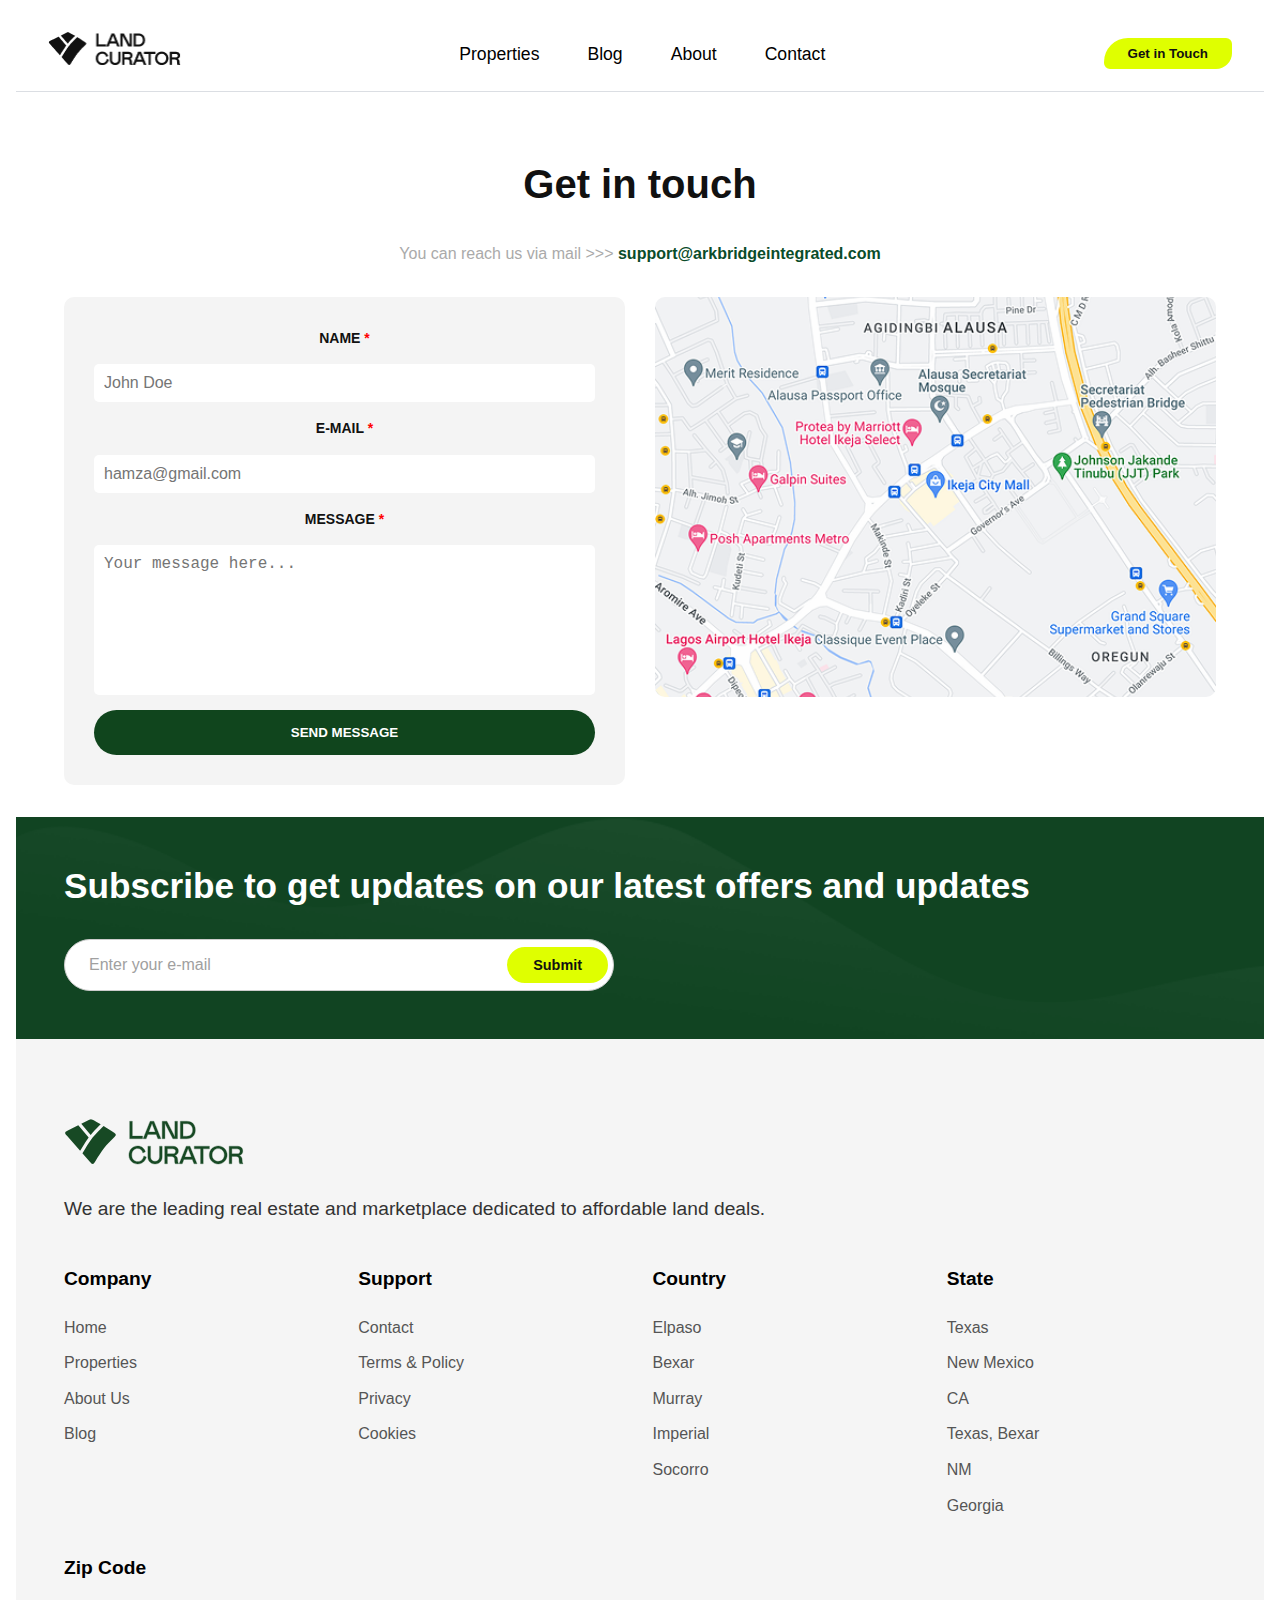
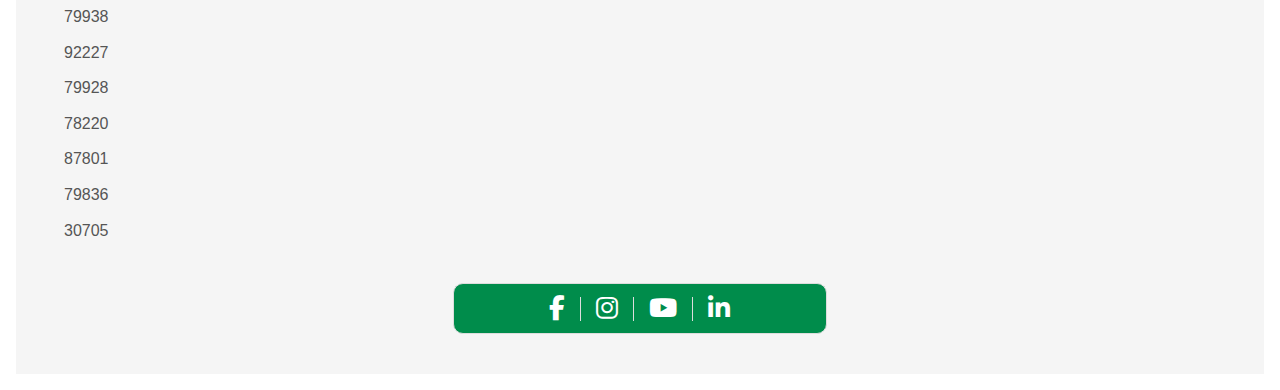
<file: Contact.html>
<!DOCTYPE html>
<html lang="en">

<head>
  <meta charset="UTF-8" />
  <meta name="viewport" content="width=device-width, initial-scale=1.0" />
  <title>Contact</title>
  <link rel="stylesheet" href="Contact.css" />
  <link rel="stylesheet" href="https://cdnjs.cloudflare.com/ajax/libs/font-awesome/6.5.2/css/all.min.css">
</head>

<body>
  <nav class="navbar">
    <div class="logo-container">
      <img class="logo" src="images/Contact/Logo.png" alt="Logo" />
    </div>
    <button class="nav-toggle" aria-label="Toggle navigation">
      <i class="fas fa-bars"></i>
    </button>
    <ul class="nav-links">
      <li><a href="#" class="nav-link">Properties</a></li>
      <li><a href="#" class="nav-link">Blog</a></li>
      <li><a href="#" class="nav-link">About</a></li>
      <li><a href="#" class="nav-link">Contact</a></li>
    </ul>
    <div class="button-container">
      <button class="get-in-touch">Get in Touch</button>
    </div>
  </nav>

  <section class="contact-section">
    <div class="wrapper">
      <h1>Get in touch</h1>
      <p>You can reach us via mail >>> <span class="email">support@arkbridgeintegrated.com</span></p>
      <div class="contact-container">
        <form class="contact-form">
          <label for="name">NAME <span>*</span></label>
          <input type="text" id="name" placeholder="John Doe" required />
          <label for="email">E-MAIL <span>*</span></label>
          <input type="email" id="email" placeholder="hamza@gmail.com" required />
          <label for="message">MESSAGE <span>*</span></label>
          <textarea id="message" placeholder="Your message here..." required></textarea>
          <button type="submit">SEND MESSAGE</button>
        </form>

        <div class="contact-info-mobile">
          <p><strong>ADDRESS</strong></p>
          <p>Freedom Way 100012 Zone APU, United Kingdom</p>
          <br />
          <p><strong>CONTACT</strong></p>
          <p>+23490 - 8888 - 9999</p>
        </div>

        <div class="map">
          <img src="images/Contact/Rectangle 35.png" alt="Map placeholder" />
        </div>
      </div>
    </div>
  </section>

  <section class="Subscribe">
    <div class="wrapper sub">
      <h1>Subscribe to get updates on our latest offers and updates</h1>
      <form class="subscribe-form">
        <div class="input-with-button">
          <input type="email" placeholder="Enter your e-mail" class="email-input">
          <button type="submit" class="submit-button">Submit</button>
        </div>
      </form>
    </div>
  </section>

  <footer class="footer-container">
    <div class="wrapper container">
      <div class="left">
        <div class="img-logo">
          <img src="images/Contact/Logo.svg" alt="Logo">
        </div>
        <h1 class="mini-hd">We are the leading real estate and marketplace dedicated to affordable land deals.</h1>
      </div>

      <div class="grid-container">
        <div class="section">
          <h3>Company</h3>
          <ul>
            <li><a href="#">Home</a></li>
            <li><a href="#">Properties</a></li>
            <li><a href="#">About Us</a></li>
            <li><a href="#">Blog</a></li>
          </ul>
        </div>
        <div class="section">
          <h3>Support</h3>
          <ul>
            <li><a href="#">Contact</a></li>
            <li><a href="#">Terms & Policy</a></li>
            <li><a href="#">Privacy</a></li>
            <li><a href="#">Cookies</a></li>
          </ul>
        </div>
        <div class="section">
          <h3>Country</h3>
          <ul>
            <li>Elpaso</li>
            <li>Bexar</li>
            <li>Murray</li>
            <li>Imperial</li>
            <li>Socorro</li>
          </ul>
        </div>
        <div class="section">
          <h3>State</h3>
          <ul>
            <li>Texas</li>
            <li>New Mexico</li>
            <li>CA</li>
            <li>Texas, Bexar</li>
            <li>NM</li>
            <li>Georgia</li>
          </ul>
        </div>
        <div class="section">
          <h3>Zip Code</h3>
          <ul>
            <li>79938</li>
            <li>92227</li>
            <li>79928</li>
            <li>78220</li>
            <li>87801</li>
            <li>79836</li>
            <li>30705</li>
          </ul>
        </div>
      </div>
    </div>

    <div class="social-wrapper">
      <button class="social-combo-button">
        <i class="fab fa-facebook-f social-icon"></i>
        <span class="divider-line"></span>
        <i class="fab fa-instagram social-icon"></i>
        <span class="divider-line"></span>
        <i class="fab fa-youtube social-icon"></i>
        <span class="divider-line"></span>
        <i class="fab fa-linkedin-in social-icon"></i>
      </button>
    </div>
  </footer>
</body>

</html>
</file>
<file: Contact.css>
/* Reset & Variables */
* {
  margin: 0;
  padding: 0;
  box-sizing: border-box;
}

:root {
  --spacing-xs: 8px;
  --spacing-sm: 16px;
  --spacing-md: 24px;
  --spacing-lg: 32px;
  --spacing-xl: 48px;
}

body {
  font-family: sans-serif;
  line-height: 1.6;
  color: #333;
  background-color: #fff;
  min-height: 100vh;
  padding: var(--spacing-sm);
}

/* Navbar */
.navbar {
  display: flex;
  flex-wrap: wrap;
  align-items: center;
  justify-content: space-between;
  padding: var(--spacing-sm) var(--spacing-lg);
  background: #fff;
  border-bottom: 1px solid #dbdee3;
  position: relative;
}

.logo {
  width: 133px;
  height: auto;
}

.nav-links {
  list-style: none;
  display: flex;
  gap: var(--spacing-sm);
}

.nav-link {
  text-decoration: none;
  color: #000;
  font-size: 1.1rem;
  font-weight: 500;
  padding: var(--spacing-xs) var(--spacing-sm);
  border-radius: 16px;
  transition: background 0.3s;
}

.nav-link:hover {
  background: rgba(0, 0, 0, 0.05);
  border-radius: 24px 6px 16px 6px;
}

.get-in-touch {
  padding: var(--spacing-xs) var(--spacing-md);
  background-color: #dfff00;
  color: #111;
  font-weight: bold;
  border: none;
  cursor: pointer;
  transition: all 0.3s;
  border-radius: 24px 6px 16px 6px;
}

.get-in-touch:hover {
  background-color: #174924;
  color: #fff;
}

.nav-toggle {
  display: none;
  background-color: #dfff00;
  color: #111;
  font-size: 1.5rem;
  border-radius: 12px;
  padding: 5px;
  position: absolute;
  right: var(--spacing-lg);
  top: 50%;
  transform: translateY(-50%);
}

/* Responsive Navbar */
@media (max-width: 768px) {
  .navbar {
    flex-direction: column;
    align-items: flex-start;
  }

  .nav-links {
    flex-direction: column;
    width: 100%;
    display: none;
    margin-top: var(--spacing-xs);
  }

  .nav-links.active {
    display: flex;
  }

  .nav-toggle {
    display: block;
  }

  .get-in-touch {
    display: none;
  }
}

/* Contact Section */
.contact-section h1 {
  font-size: 2.5rem;
  font-weight: 800;
  color: #111;
  margin-left: 90px;
  margin-top: 60px;
}

.contact-section p {
  margin: 10px 0 30px;
  color: #aaa;
  font-size: 1rem;
  margin-left: 90px;
  margin-top: 25px;
}

.contact-section .email {
  color: #0a4c2a;
  font-weight: 600;
}

.contact-container {
  display: flex;
  flex-wrap: wrap;
  gap: 30px;
  justify-content: space-between;
  margin-left: 90px;
  margin-top: 25px;
}

.contact-form {
  background-color: #f4f4f4;
  padding: 30px;
  border-radius: 10px;
  display: flex;
  flex-direction: column;
  gap: 15px;
  min-width: 280px;
}

.contact-form label {
  font-weight: bold;
  font-size: 14px;
  color: #111;
}

.contact-form label span {
  color: red;
}

.contact-form input,
.contact-form textarea {
  padding: 10px;
  border: none;
  border-radius: 5px;
  font-size: 1rem;
}

.contact-form textarea {
  height: 150px;
  resize: none;
}

.contact-form button {
  background-color: #10451d;
  color: white;
  border: none;
  padding: 15px;
  border-radius: 25px;
  cursor: pointer;
  font-weight: bold;
  transition: background 0.3s;
}

.contact-form button:hover {
  background-color: #0a3214;
}

.map {
  height: 400px;
  border-radius: 10px;
  overflow: hidden;
  min-width: 280px;
}

.map img {
  width: 100%;
  height: 100%;
  object-fit: cover;
}

/* Address block for mobile and tablet */
.contact-info-mobile {
  display: none;
  /* Hidden by default */
  font-size: 14px;
  color: #333;
  margin-top: 20px;
  line-height: 1.6;
  font-weight: 400;
  text-align: left;
  /* Text aligned to the left */
}

.contact-info-mobile p strong {
  display: block;
  color: #000;
  font-size: 12px;
  font-weight: 600;
  text-transform: uppercase;
  margin-bottom: 4px;
}

/* Responsiveness */
@media (min-width: 1025px) {

  .contact-form,
  .map {
    flex: 1 1 45%;
  }
}

@media (min-width: 769px) and (max-width: 1024px) {

  .contact-form,
  .map {
    flex: 1 1 48%;
  }

  .contact-section h1 {
    font-size: 2.2rem;
  }
}

@media (max-width: 768px) {
  .contact-container {
    flex-direction: column;
  }

  .contact-form,
  .map {
    flex: 1 1 100%;
    width: 100%;
  }

  .contact-section h1 {
    font-size: 2rem;
  }

  body {
    padding: 20px 10px;
  }

  .contact-info-mobile {
    display: block;
    /* Make it visible on mobile */
    text-align: left;
    /* Ensure text is aligned to the left */
  }
}

.Subscribe {
  background-color: #114422;
  padding: var(--spacing-xl) var(--spacing-md);
  position: relative;
  overflow: hidden;
  margin-top: var(--spacing-lg);
}

/* Background waves */
.Subscribe::before {
  content: "";
  position: absolute;
  top: 0;
  left: 0;
  width: 100%;
  height: 100%;
  background: url('images/Vector.png') no-repeat center;
  background-size: cover;
  opacity: 0.25;
  z-index: 0;
}

.sub {
  position: relative;
  z-index: 1;
  max-width: 800px;
  margin: 0 auto;
  color: white;
  text-align: left;
}

.sub h1 {
  font-size: 2.2rem;
  margin-bottom: var(--spacing-lg);
  line-height: 1.2;
}

.subscribe-form {
  max-width: 550px;
  margin-right: auto;
}

.input-with-button {
  display: flex;
  align-items: center;
  border: 1px solid #ccc;
  border-radius: 30px;
  overflow: hidden;
  background-color: white;
  padding-right: 5px;
}

.email-input {
  flex-grow: 1;
  padding: var(--spacing-sm) var(--spacing-md);
  border: none;
  font-size: 1rem;
  color: #333;
  outline: none;
  background-color: transparent;
}

.email-input::placeholder {
  color: #a0a0a0;
}

.submit-button {
  background-color: #DFFF00;
  color: #111;
  font-weight: bold;
  padding: var(--spacing-xs) var(--spacing-md);
  border: 2px solid #DFFF00;
  border-radius: 30px;
  cursor: pointer;
  font-size: 0.9rem;
  transition: background-color 0.3s, color 0.3s, border-color 0.3s;
  white-space: nowrap;
}

.submit-button:hover {
  background-color: #114422;
  color: white;
  border-color: #e6e600;
}

/* Responsive adjustments for the subscribe section */
@media (max-width: 768px) {
  .sub h1 {
    font-size: 1.8rem;
  }

  .input-with-button {
    flex-direction: row;
    max-width: 350px;
    margin: 0 auto;
  }
}

@media (max-width: 480px) {
  .sub h1 {
    font-size: 1.5rem;
  }

  .Subscribe {
    padding: var(--spacing-lg) var(--spacing-xs);
  }
}

/* Responsive adjustments for cards */
@media (max-width: 992px) {
  .card-section {
    grid-template-columns: repeat(2, 1fr);
    /* 2 columns on tablets */
    padding: var(--spacing-md);
    /* Adjust padding */
  }
}

@media (max-width: 576px) {
  .card-section {
    grid-template-columns: repeat(1, 1fr);
    /* 1 column on mobile */
    padding: var(--spacing-sm);
    /* Adjust padding */
  }

  .card {
    margin: 0 auto;
    /* Center single card on very small screens */
    max-width: 350px;
    /* Optional: limit width of single card */
  }
}

/* ********* Footer Styles **************** */
.footer-container {
  background-color: #f5f5f5;
  padding: 80px 0 40px;
}

.container {
  display: grid;
  grid-template-columns: 1fr 1fr;
  gap: 50px;
  padding: 0 100px;
}

.left {
  max-width: 400px;
  margin-left: 0;
}

.img-logo img {
  width: 180px;
  height: auto;
}

.mini-hd {
  font-size: 1.2rem;
  line-height: 1.5;
  color: #333;
  font-weight: 400;
  margin-top: 20px;
}

.grid-container {
  display: grid;
  grid-template-columns: repeat(5, 1fr);
  gap: 30px;
}

.section h3 {
  font-size: 1.2rem;
  font-weight: 700;
  margin-bottom: 20px;
  color: black;
}

.section ul {
  list-style: none;
  padding: 0;
}

.section li {
  margin-bottom: 10px;
  font-size: 1rem;
  color: #555;
}

.section li:hover {
  color: #013e22;
  text-decoration: underline;
}

.section a {
  color: #555;
  text-decoration: none;
  transition: color 0.3s;
  gap: 44px;
}

.section a:hover {
  color: #174924;
}

.social-wrapper {
  display: flex;
  justify-content: center;
  width: 100%;
  margin-top: 30px;
}


.social-combo-button {
  display: flex;
  align-items: center;
  justify-content: center;
  background-color: #008C4B;
  border: 1px solid #DDD;
  border-radius: 10px;
  padding: 10px 20px;
  cursor: pointer;
  max-width: 300px;
  width: 100%;
}


.social-icon {
  color: #ffffff;
  transition: color 0.3s;
  font-size: 25px;
}

.social-icon:hover {
  color: #DFFF00;
}

.divider-line {
  width: 1px;
  height: 24px;
  background-color: #DDD;
  margin: 0 15px;
}

/* ======= Mid-Desktop / Small Laptop Styles (≤1280px) ======= */
@media screen and (max-width: 1280px) {
  .container {
    grid-template-columns: 1fr;
    gap: 40px;
    padding: 0 60px;
  }

  .left {
    max-width: 100%;
    margin-left: 0;
  }

  .grid-container {
    grid-template-columns: repeat(4, 1fr);
    gap: 25px;
  }

  .social-wrapper {
    justify-content: center;
    margin-top: 30px;
    width: 100%;
  }

  .social-combo-button {
    max-width: 100%;
    width: 30%;
    padding: 12px;
    margin-left: 0;
  }
}

/* ======= Tablet Styles (≤1024px) ======= */
@media screen and (max-width: 1024px) {
  .container {
    grid-template-columns: 1fr;
    gap: 40px;
    padding: 0 40px;
  }

  .left {
    max-width: 100%;
    margin-left: 0;
  }

  .grid-container {
    grid-template-columns: repeat(3, 1fr);
    gap: 20px;
  }

  .social-wrapper {
    justify-content: center;
    margin-top: 30px;
  }

  .social-combo-button {
    max-width: 100%;
    width: 30%;
  }
}

/* ======= Mobile Styles (≤767px) ======= */
@media screen and (max-width: 767px) {
  .footer-container {
    padding: 40px 20px;
  }

  .container {
    grid-template-columns: 1fr;
    gap: 30px;
    padding: 0;
  }

  .left {
    max-width: 100%;
    margin-left: 0;
  }

  .grid-container {
    grid-template-columns: repeat(3, 1fr);
    /* MODIFIED: Changed from 2 to 3 */
    gap: 15px;
    word-break: break-word;
  }

  .section {
    min-width: 0;
  }

  .section h3 {
    font-size: 1rem;
  }

  .section li {
    font-size: 0.95rem;
  }

  .social-wrapper {
    flex-direction: column;
    align-items: center;
  }

  .social-combo-button {
    flex-direction: row;
    gap: 40px;
    width: 100%;
    max-width: 90%;
    margin-left: 0;
    margin-bottom: 10px;
    text-align: center;
  }

  .divider-line {
    display: none;
  }
}

/* === Clean & Responsive Utilities === */
.wrapper {
  max-width: 1200px;
  margin: 0 auto;
  padding: 0 var(--spacing-md);
}

.contact-section h1,
.contact-section p,
.contact-container {
  margin-left: 0;
  margin-right: 0;
  text-align: center;
}

.contact-section h1,
.contact-section p {
  padding-left: var(--spacing-sm);
  padding-right: var(--spacing-sm);
}

.contact-container {
  justify-content: center;
}

.map img {
  width: 100%;
  height: 100%;
  object-fit: cover;
  display: block;
}
</file>
